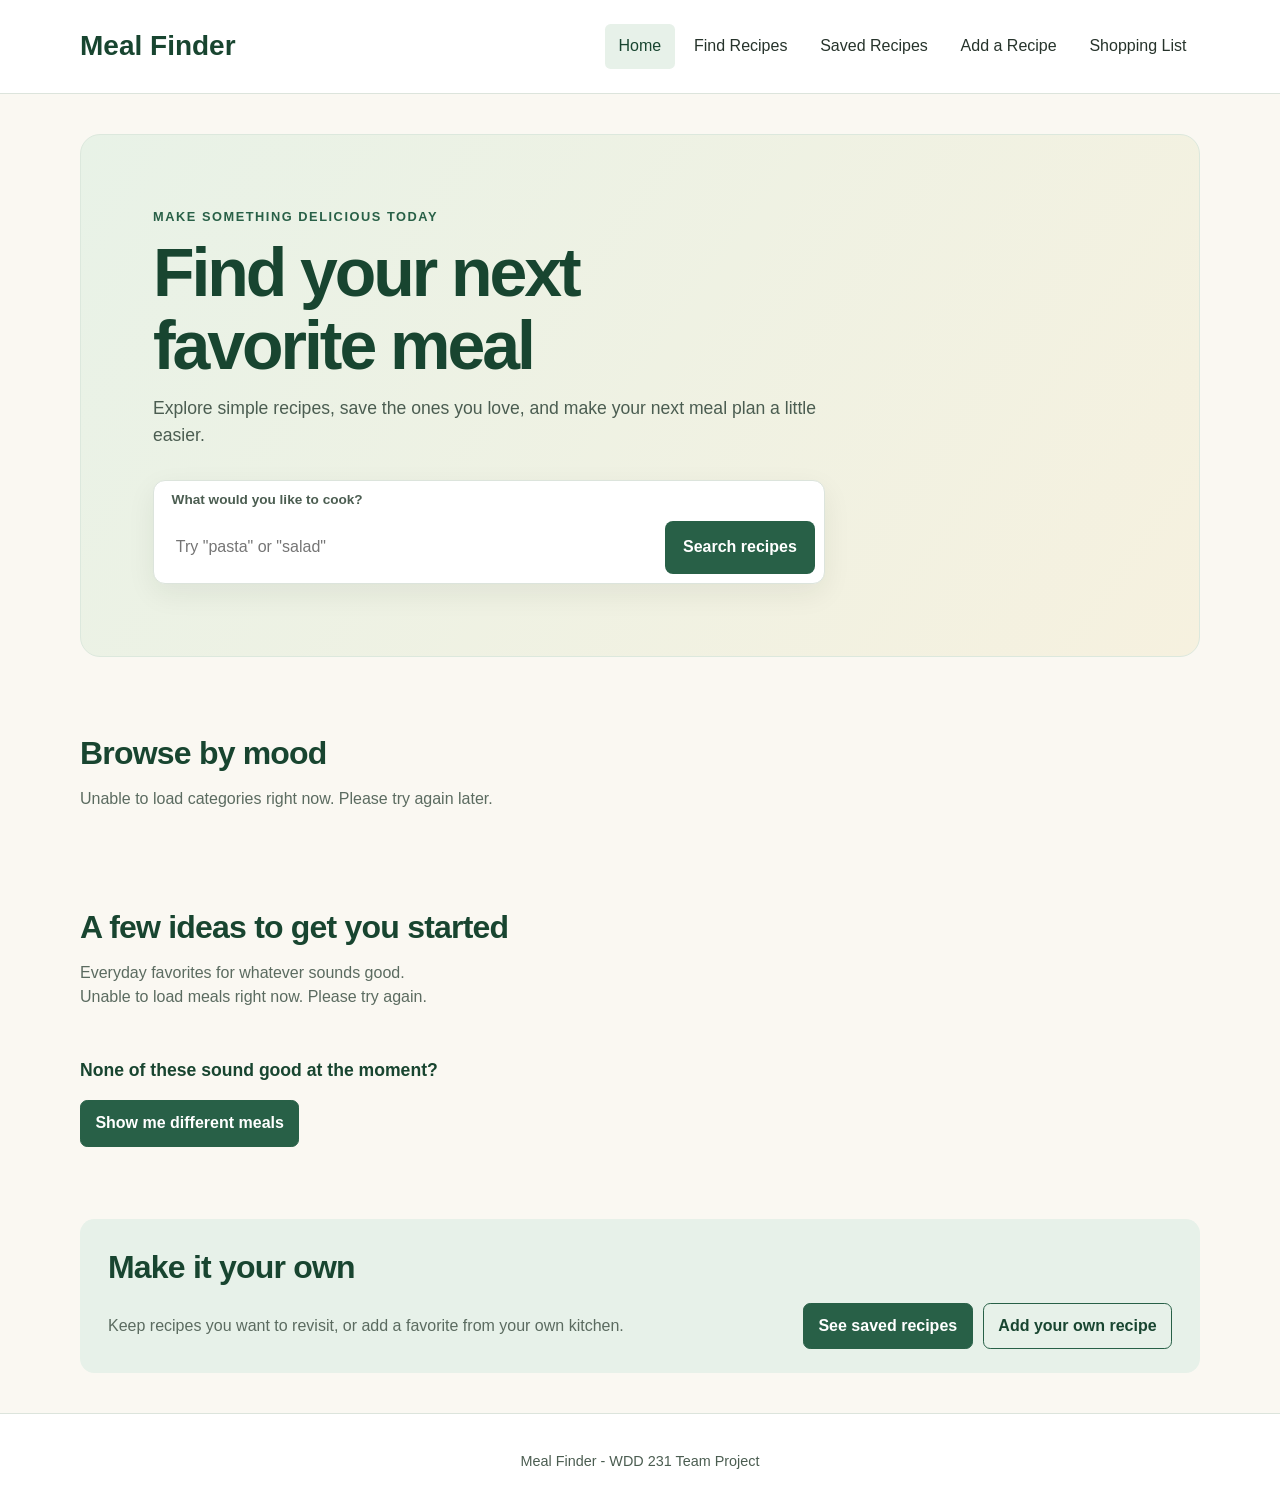
<file: index.html>
<!DOCTYPE html>
<html lang="en">
<head>
	<meta charset="UTF-8">
	<meta name="viewport" content="width=device-width, initial-scale=1.0">
	<meta name="description" content="Meal Finder helps you find, save, and organize recipes.">
	<title>Home | Meal Finder</title>
	<link rel="stylesheet" href="css/home.css">
	<link rel="stylesheet" href="css/navigation.css">
	<script type="module" src="js/main.js" defer></script>
	<script type="module" src="js/navigation.mjs"></script>
</head>
<body>
	<a class="skip-link" href="#main-content">Skip to main content</a>

    <header class="site-header"></header>

	<main id="main-content" class="site-main home">
		<div class="container home-content">
			<section class="hero">
				<p class="small-header">Make something delicious today</p>
				<h1 class="hero-title" id="welcome-heading">Find your next favorite meal</h1>
				<p class="hero-text">Explore simple recipes, save the ones you love, and make your next meal plan a little easier.</p>

				<form class="search-form" action="search.html" method="get">
					<label class="search-label" for="recipe-search">What would you like to cook?</label>
					<input
						class="search-input"
						type="search"
						id="recipe-search"
						name="q"
						placeholder='Try "pasta" or "salad"'
					>
					<button class="search-button" type="submit">Search recipes</button>
				</form>
			</section>

			<section class="categories">
				<h2 class="section-title" id="categories-heading">Browse by mood</h2>
				<p id="category-status" class="section-text" role="status" aria-live="polite">Loading categories...</p>
				<ul class="category-list" id="category-list"></ul>
			</section>

			<section class="featured">
				<h2 class="section-title" id="featured-heading">A few ideas to get you started</h2>
				<p class="section-text">Everyday favorites for whatever sounds good.</p>

				<p id="meal-status" class="section-text" role="status" aria-live="polite">Loading random meals...</p>
				<div class="recipe-list" id="random-meals"></div>
				<p class="section-text" id="random-text">None of these sound good at the moment?</p>
				<button class="button button-primary random-button" id="refresh-meals" type="button">Show me different meals</button>

			</section>

			<section class="own-recipes">
				<h2 class="section-title own-title" id="your-kitchen-heading">Make it your own</h2>
				<p class="section-text">Keep recipes you want to revisit, or add a favorite from your own kitchen.</p>
				<div class="own-links">
					<a class="button button-primary" href="saved.html">See saved recipes</a>
					<a class="button" href="add-recipe.html">Add your own recipe</a>
				</div>
			</section>
		</div>
	</main>

	<footer class="site-footer">
		<div class="container">
			<p>Meal Finder - WDD 231 Team Project</p>
		</div>
	</footer>
</body>
</html>
</file>
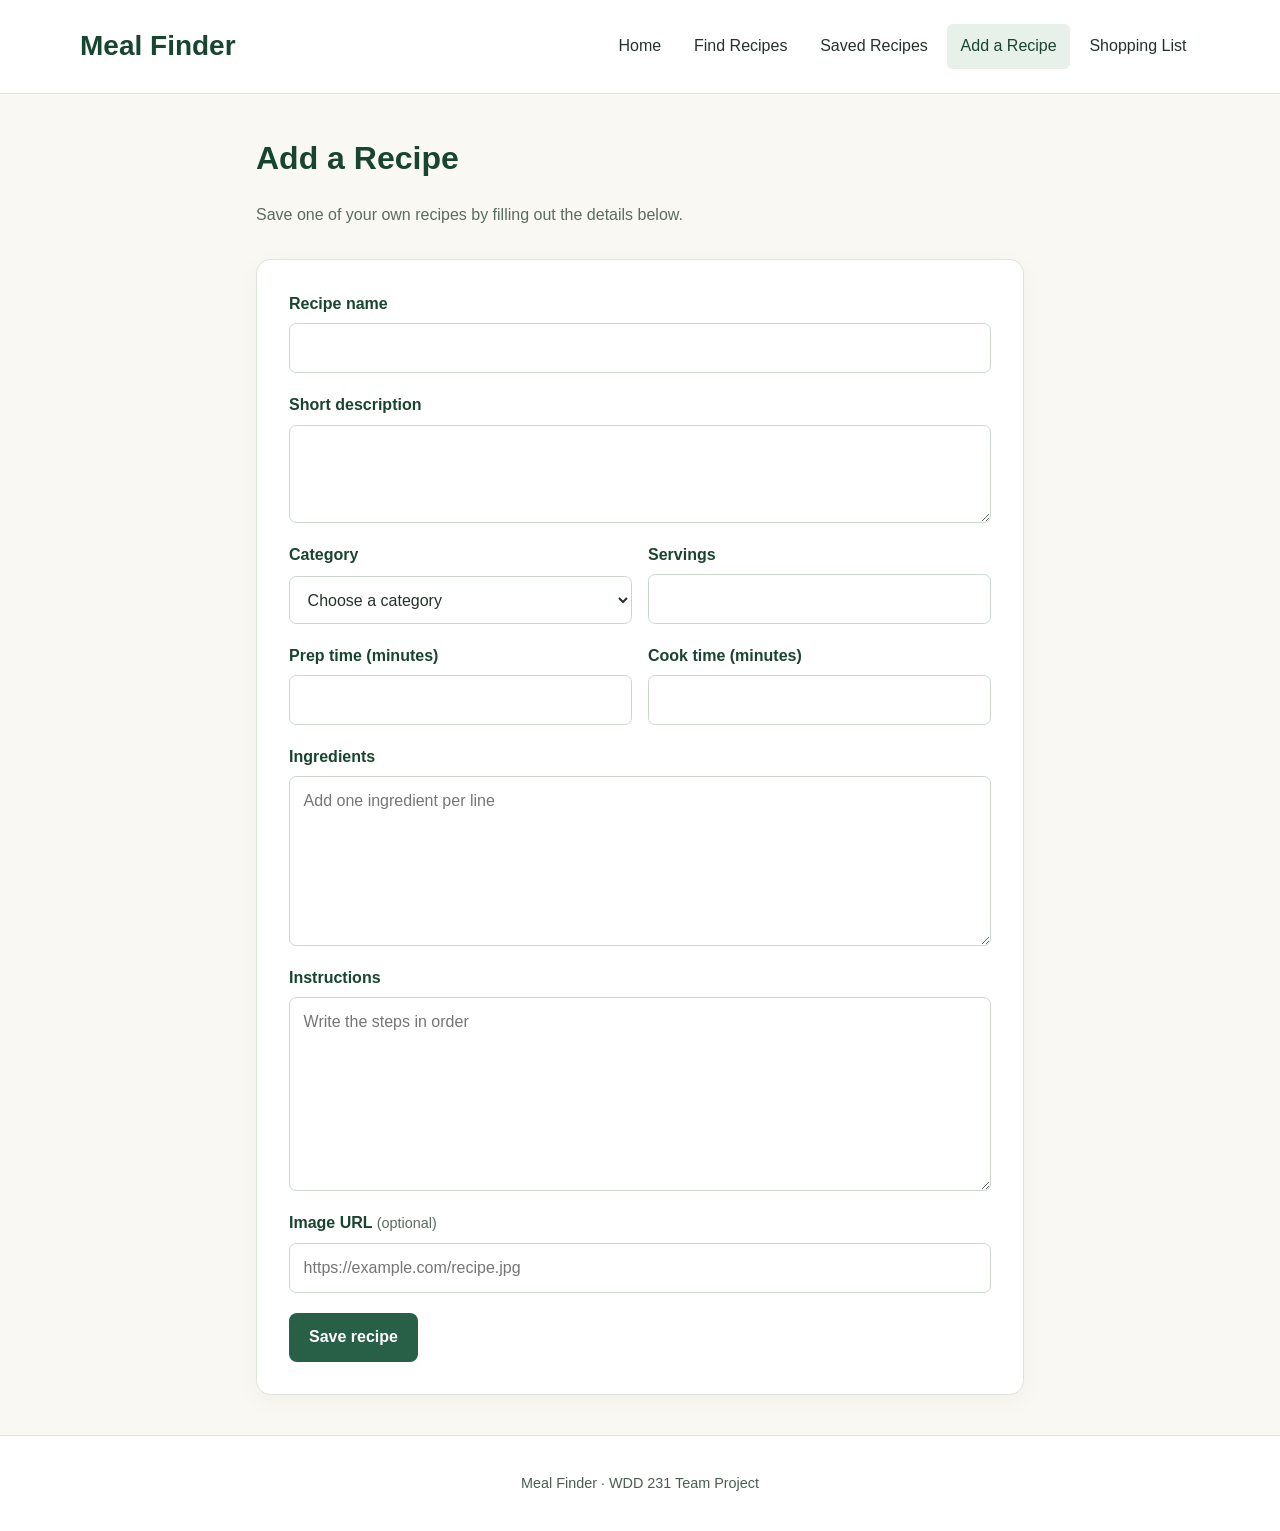
<file: add-recipe.html>
<!DOCTYPE html>
<html lang="en">
<head>
  <meta charset="UTF-8">
  <meta name="viewport" content="width=device-width, initial-scale=1.0">
  <meta name="description" content="Add your own recipes to Meal Finder.">
  <title>Add a Recipe | Meal Finder</title>
  <link rel="stylesheet" href="css/add-recipe.css">
  <link rel="stylesheet" href="css/navigation.css">
  <script type="module" src="js/navigation.mjs"></script>
</head>
<body>
  <a class="skip-link" href="#main-content">Skip to main content</a>

  <header class="site-header"></header>

  <main id="main-content" class="site-main add">
    <div class="container add-content">
      <div class="intro">
        <h1>Add a Recipe</h1>
        <p>Save one of your own recipes by filling out the details below.</p>
      </div>

      <form class="form" action="#" method="post">
        <div class="field">
          <label for="name">Recipe name</label>
          <input type="text" id="name" name="name" required>
        </div>

        <div class="field">
          <label for="description">Short description</label>
          <textarea id="description" name="description" rows="3" required></textarea>
        </div>

        <div class="row">
          <div class="field">
            <label for="category">Category</label>
            <select id="category" name="category" required>
              <option value="">Choose a category</option>
              <option value="breakfast">Breakfast</option>
              <option value="lunch">Lunch</option>
              <option value="dinner">Dinner</option>
              <option value="dessert">Dessert</option>
              <option value="snack">Snack</option>
            </select>
          </div>

          <div class="field">
            <label for="servings">Servings</label>
            <input type="number" id="servings" name="servings" min="1" required>
          </div>
        </div>

        <div class="row">
          <div class="field">
            <label for="prep-time">Prep time (minutes)</label>
            <input type="number" id="prep-time" name="prep-time" min="0" required>
          </div>

          <div class="field">
            <label for="cook-time">Cook time (minutes)</label>
            <input type="number" id="cook-time" name="cook-time" min="0" required>
          </div>
        </div>

        <div class="field">
          <label for="ingredients">Ingredients</label>
          <textarea
            id="ingredients"
            name="ingredients"
            rows="6"
            placeholder="Add one ingredient per line"
            required
          ></textarea>
        </div>

        <div class="field">
          <label for="instructions">Instructions</label>
          <textarea
            id="instructions"
            name="instructions"
            rows="7"
            placeholder="Write the steps in order"
            required
          ></textarea>
        </div>

        <div class="field">
          <label for="image">Image URL <span>(optional)</span></label>
          <input type="url" id="image" name="image" placeholder="https://example.com/recipe.jpg">
        </div>

        <button class="submit" type="submit">Save recipe</button>
      </form>
    </div>
  </main>

  <footer class="site-footer">
    <div class="container">
      <p>Meal Finder &middot; WDD 231 Team Project</p>
    </div>
  </footer>
</body>
</html>
</file>
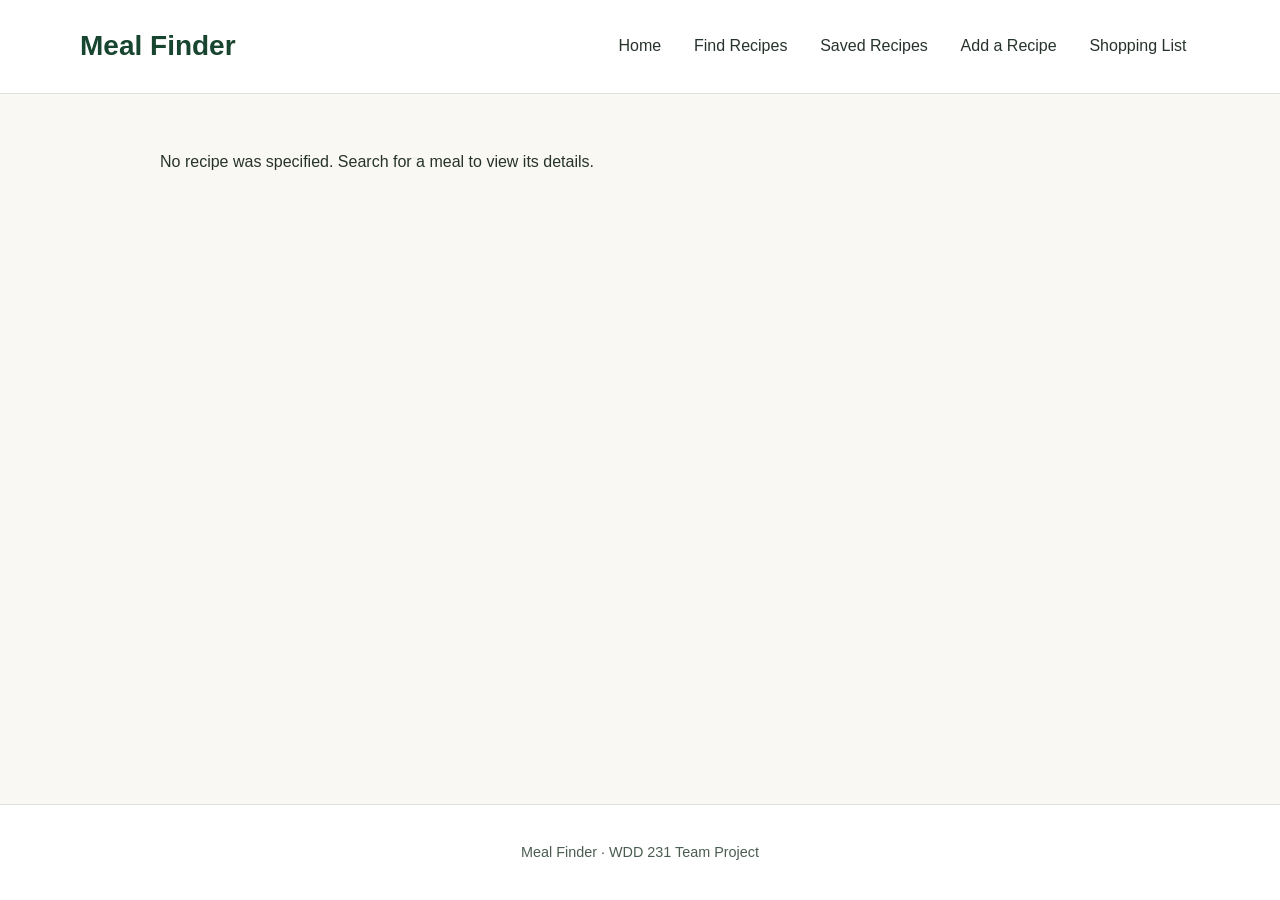
<file: recipe.html>
<!DOCTYPE html>
<html lang="en">
<head>
	<meta charset="UTF-8">
	<meta name="viewport" content="width=device-width, initial-scale=1.0">
	<meta name="description" content="View ingredients and instructions for a recipe on Meal Finder.">
	<title>Recipe Details | Meal Finder</title>
	<link rel="stylesheet" href="css/recipe.css">
	<link rel="stylesheet" href="css/navigation.css">
	<script type="module" src="js/recipe.mjs"></script>
	<script type="module" src="js/navigation.mjs"></script>
</head>
<body>
	<a class="skip-link" href="#main-content">Skip to main content</a>

    <header class="site-header"></header>

	<main id="main-content" class="site-main">
		<div class="container recipe-page">
			<p id="recipe-status" role="status" aria-live="polite">Loading recipe...</p>
			<article id="recipe-details" hidden>
				<header class="recipe-header">
					<div>
						<h1 id="recipe-title"></h1>
						<p id="recipe-meta" class="recipe-meta"></p>
						<button type="button" id="save-recipe-button" class="save-recipe-button">Save recipe</button>
						<p id="save-recipe-status" role="status" aria-live="polite"></p>
					</div>
					<img id="recipe-image" class="recipe-image" alt="" hidden>
				</header>

				<div class="recipe-content">
                <section aria-labelledby="ingredients-heading">
                    <h2 id="ingredients-heading">Ingredients</h2>
                    <ul id="recipe-ingredients" class="ingredient-list"></ul>

                    <button
                        type="button"
                        id="add-ingredients-button"
                        class="save-recipe-button"
                    >
                        Add Ingredients to Shopping List
                    </button>
                    <p id="add-ingredients-status" role="status" aria-live="polite"></p>
                </section>

					<section aria-labelledby="instructions-heading">
						<h2 id="instructions-heading">Instructions</h2>
						<div id="recipe-instructions" class="instructions"></div>
					</section>
				</div>
			</article>
		</div>
	</main>

	<footer class="site-footer">
		<div class="container">
			<p>Meal Finder &middot; WDD 231 Team Project</p>
		</div>
	</footer>
</body>
</html>
</file>
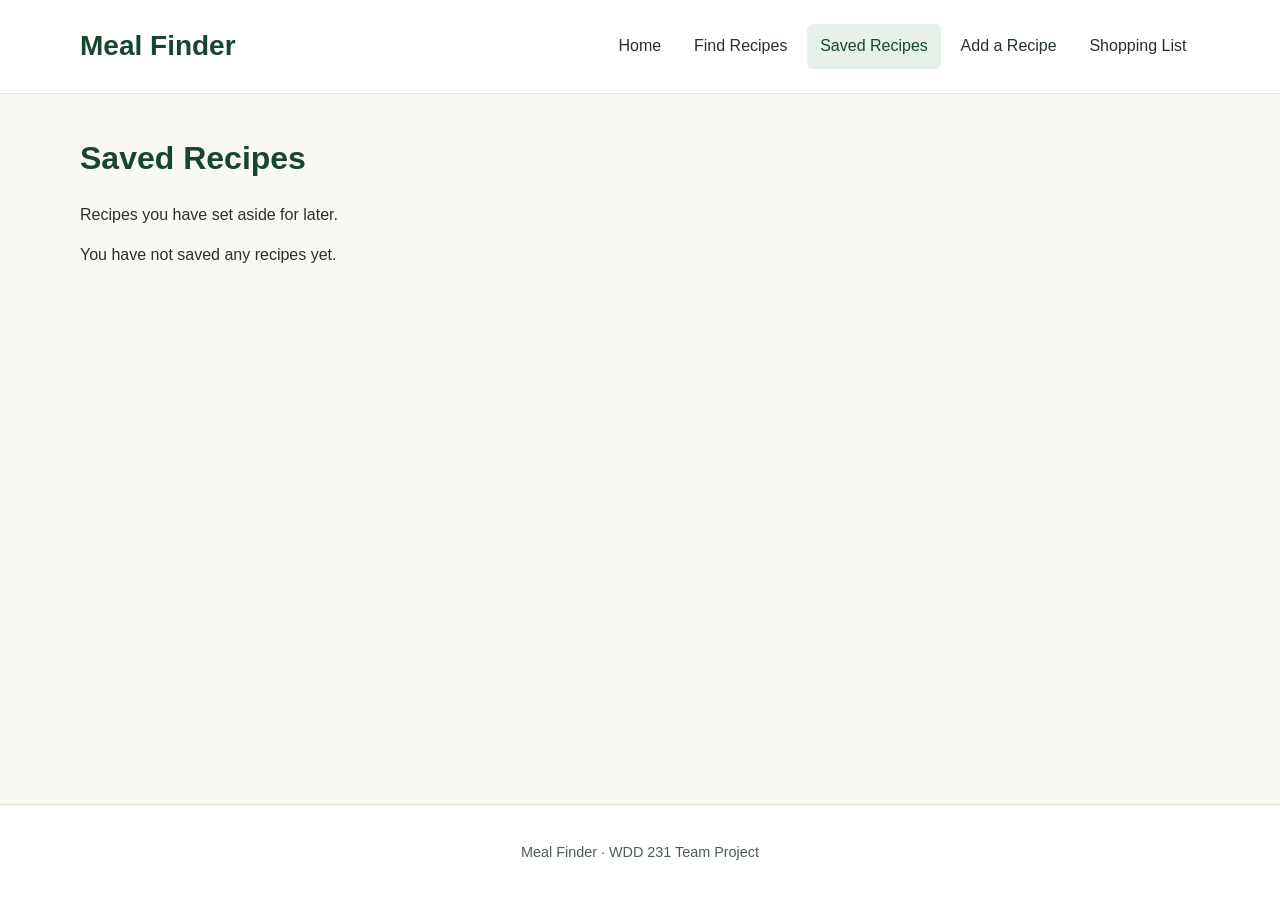
<file: saved.html>
<!DOCTYPE html>
<html lang="en">
<head>
	<meta charset="UTF-8">
	<meta name="viewport" content="width=device-width, initial-scale=1.0">
	<meta name="description" content="View your saved recipes on Meal Finder.">
	<title>Saved Recipes | Meal Finder</title>
	<link rel="stylesheet" href="css/saved.css">
	<link rel="stylesheet" href="css/navigation.css">
	<script type="module" src="js/saved.mjs"></script>
	<script type="module" src="js/navigation.mjs"></script>
</head>
<body>
	<a class="skip-link" href="#main-content">Skip to main content</a>

    <header class="site-header"></header>

	<main id="main-content" class="site-main">
		<div class="container">
			<h1>Saved Recipes</h1>
			<p>Recipes you have set aside for later.</p>
			<p id="saved-recipes-status" role="status" aria-live="polite">Loading saved recipes...</p>
			<div id="saved-recipes" class="saved-recipes-list"></div>
		</div>
	</main>

	<footer class="site-footer">
		<div class="container">
			<p>Meal Finder &middot; WDD 231 Team Project</p>
		</div>
	</footer>
</body>
</html>
</file>
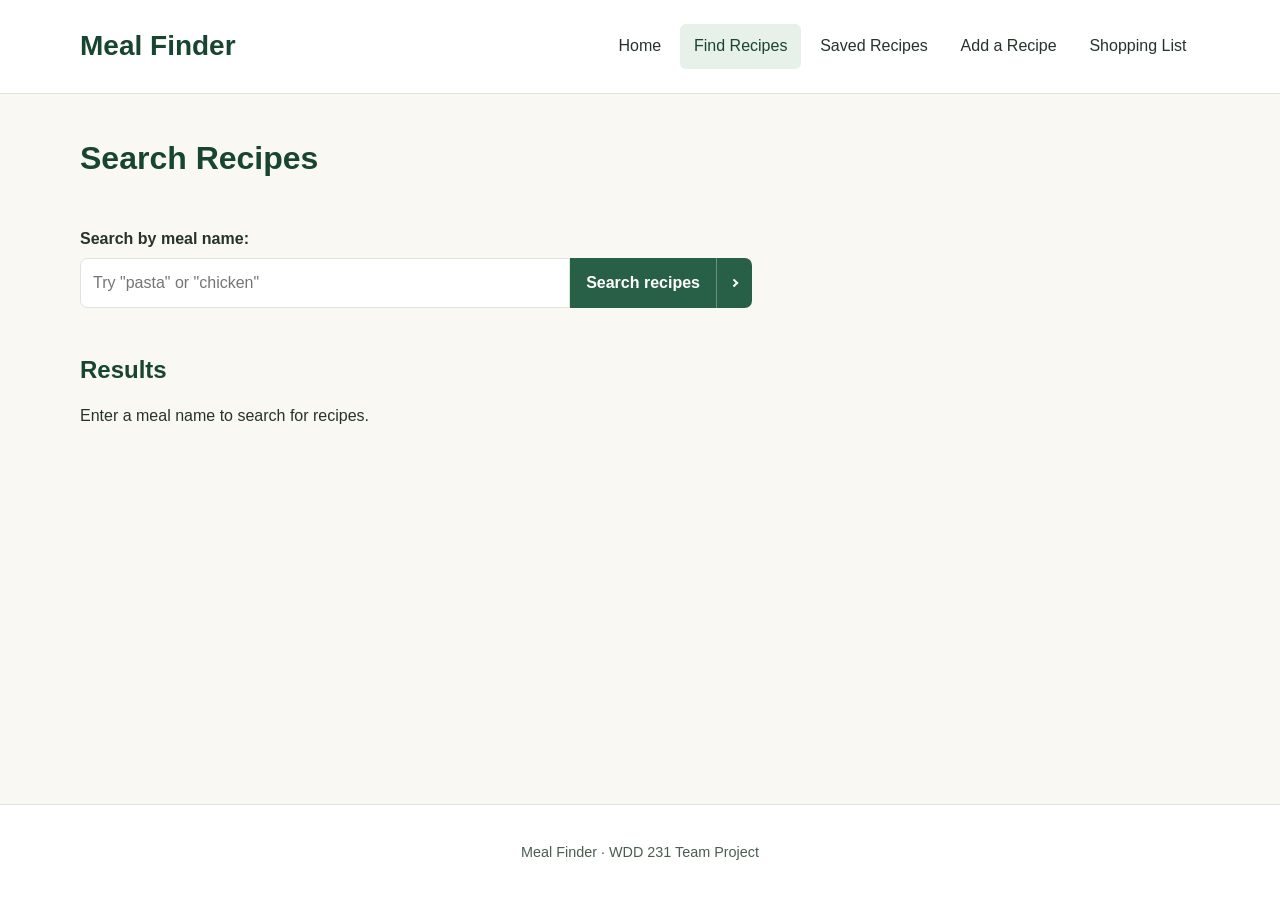
<file: search.html>
<!DOCTYPE html>
<html lang="en">
<head>
	<meta charset="UTF-8">
	<meta name="viewport" content="width=device-width, initial-scale=1.0">
	<meta name="description" content="Search TheMealDB for recipes by meal name.">
	<title>Search Recipes | Meal Finder</title>
	<link rel="stylesheet" href="css/search.css">
	<link rel="stylesheet" href="css/navigation.css">
	<script type="module" src="js/search.mjs"></script>
	<script type="module" src="js/navigation.mjs"></script>
</head>
<body>
	<a class="skip-link" href="#main-content">Skip to main content</a>

    <header class="site-header"></header>

	<main id="main-content" class="site-main">
		<div class="container search-page">
			<h1>Search Recipes</h1>
			<form class="search-form" action="search.html" method="get">
				<input type="hidden" name="type" id="search-type" value="name">
				<label for="recipe-search" id="search-input-label">What meal would you like to cook?</label>
				<div class="search-form__controls">
					<input
						type="search"
						id="recipe-search"
						name="q"
						placeholder='Try "pasta" or "chicken"'
						required
					>
					<div class="search-actions" id="search-actions">
						<div
							id="search-type-options"
							class="search-type-options"
							aria-hidden="true"
						>
							<button type="button" class="search-type-option" data-search-type="name">Meal name</button>
							<button type="button" class="search-type-option" data-search-type="ingredient">Ingredient</button>
							<button type="button" class="search-type-option" data-search-type="category">Category</button>
						</div>
						<button type="submit" class="search-submit">Search recipes</button>
						<button
							type="button"
							id="search-type-button"
							class="search-type-button"
							aria-label="Choose search type"
							aria-haspopup="true"
							aria-expanded="false"
							aria-controls="search-type-options"
						></button>
					</div>
				</div>
			</form>

			<section class="search-results" aria-labelledby="results-heading">
				<h2 id="results-heading">Results</h2>
				<p id="search-status" role="status" aria-live="polite"></p>
				<div id="search-results" class="meal-grid"></div>
			</section>
		</div>
	</main>

	<footer class="site-footer">
		<div class="container">
			<p>Meal Finder &middot; WDD 231 Team Project</p>
		</div>
	</footer>
</body>
</html>
</file>
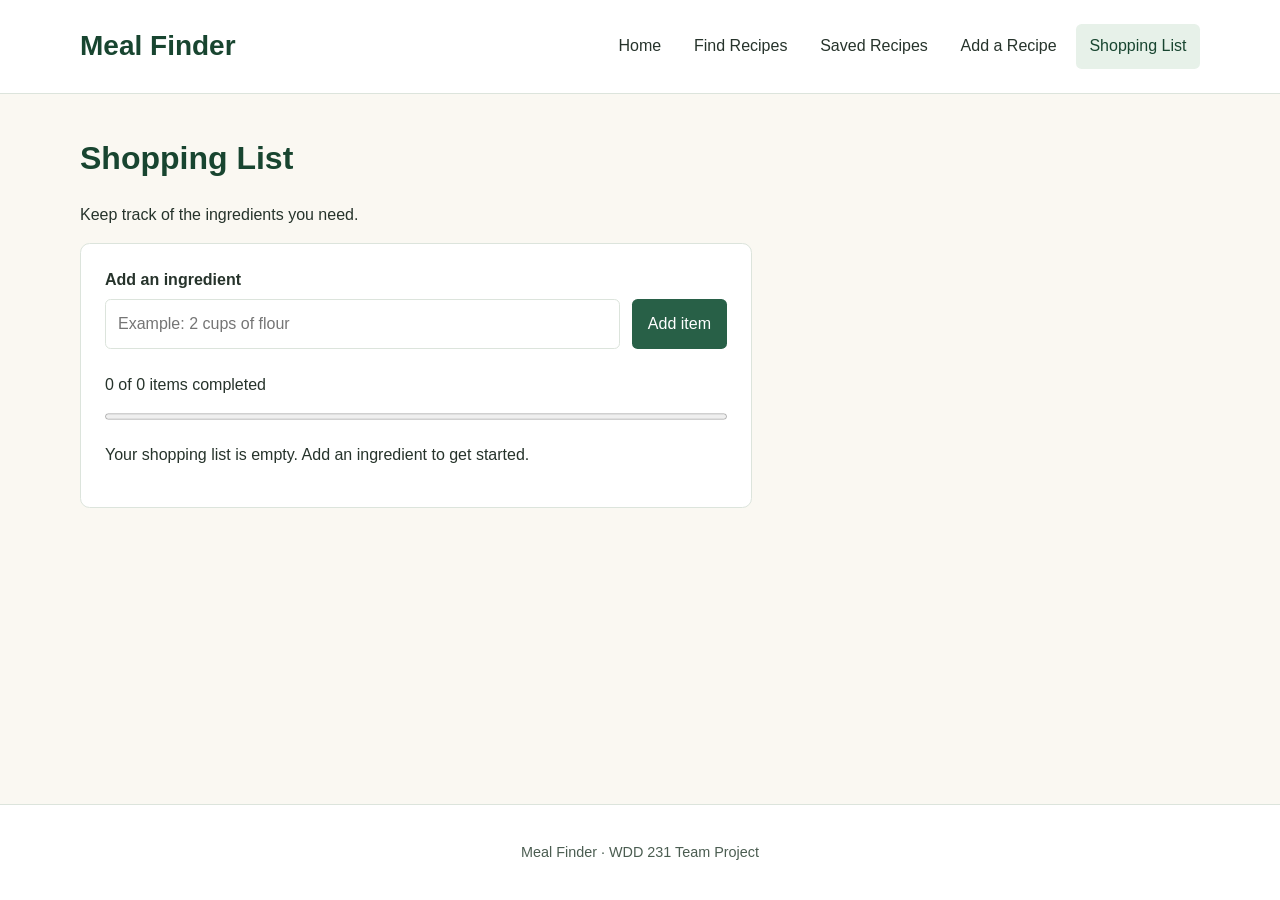
<file: shopping-list.html>
<!DOCTYPE html>
<html lang="en">
<head>
  <meta charset="UTF-8">
  <meta name="viewport" content="width=device-width, initial-scale=1.0">
  <meta name="description" content="Organize ingredients with your Meal Finder shopping list.">
  <title>Shopping List | Meal Finder</title>
  <link rel="stylesheet" href="css/layout.css">
  <link rel="stylesheet" href="css/shopping-list.css">
  <link rel="stylesheet" href="css/navigation.css">
  <script type="module" src="js/shopping-list.mjs"></script>
  <script type="module" src="js/navigation.mjs"></script>
</head>
<body>
  <a class="skip-link" href="#main-content">Skip to main content</a>

  <header class="site-header"></header>

  <main id="main-content" class="site-main">
    <div class="container">
      <h1>Shopping List</h1>
      <p>Keep track of the ingredients you need.</p>

      <section class="shopping-panel" aria-label="Your shopping list">
        <form id="shopping-form" class="shopping-form">
          <label for="ingredient-input">Add an ingredient</label>
          <div class="shopping-form__controls">
            <input id="ingredient-input" name="ingredient" type="text"
              placeholder="Example: 2 cups of flour" maxlength="120" required>
            <button type="submit">Add item</button>
          </div>
        </form>

        <p id="shopping-progress-text">0 of 0 items completed</p>
        <progress id="shopping-progress" value="0" max="100" aria-label="Shopping progress"></progress>
        <p id="shopping-empty">Your shopping list is empty. Add an ingredient to get started.</p>
        <ul id="shopping-items" class="shopping-items"></ul>
        <button id="clear-shopping-list" class="shopping-list__clear" type="button" hidden>
          Clear all items
        </button>
        <p id="shopping-message" role="status" aria-live="polite"></p>
      </section>
    </div>
  </main>

  <footer class="site-footer">
    <div class="container">
      <p>Meal Finder &middot; WDD 231 Team Project</p>
    </div>
  </footer>
</body>
</html>
</file>
<file: css/home.css>
@import "./layout.css";

.home-content {
	display: grid;
	gap: clamp(2.5rem, 6vw, 4.5rem);
}

.hero {
	padding: clamp(2rem, 6vw, 4.5rem);
	border: 1px solid #dce8dd;
	border-radius: 1.25rem;
	background: linear-gradient(125deg, #e8f2e7, #f6f1df);
}

.small-header {
	margin: 0 0 0.6rem;
	color: #286047;
	font-size: 0.8rem;
	font-weight: 700;
	letter-spacing: 0.12em;
	text-transform: uppercase;
}

.hero-title {
	max-width: 14ch;
	margin-bottom: 0.8rem;
	font-size: clamp(2.35rem, 6vw, 4.25rem);
	line-height: 1.08;
	letter-spacing: -0.045em;
}

.hero-text {
	max-width: 42rem;
	margin: 0;
	color: #4b5d51;
	font-size: 1.1rem;
}

.search-form {
	display: grid;
	grid-template-columns: minmax(0, 1fr) auto;
	max-width: 42rem;
	gap: 0.65rem;
	margin-top: 2rem;
	padding: 0.55rem;
	border: 1px solid #dce4dc;
	border-radius: 0.75rem;
	background: #ffffff;
	box-shadow: 0 0.6rem 1.8rem #182d1b12;
}

.search-label {
	grid-column: 1 / -1;
	padding-inline: 0.55rem;
	color: #4b5d51;
	font-size: 0.85rem;
	font-weight: 700;
}

.search-input {
	min-width: 0;
	padding: 0.85rem 0.75rem;
	border: 1px solid transparent;
	border-radius: 0.45rem;
	color: #26332b;
	font: inherit;
}

.search-input:focus-visible {
	border-color: #286047;
	outline: 3px solid #28604730;
}

.search-button {
	padding: 0.8rem 1.15rem;
	border: 0;
	border-radius: 0.5rem;
	color: white;
	background: #286047;
	font: inherit;
	font-weight: 700;
	cursor: pointer;
}

.search-button:hover {
	background: #184530;
}

.section-title {
	margin: 0 0 0.65rem;
	color: #184530;
	font-size: clamp(1.5rem, 3vw, 2rem);
	letter-spacing: -0.025em;
}

.category-list {
	display: flex;
	flex-wrap: wrap;
	gap: 0.65rem;
	margin: 1.25rem 0 0;
	padding: 0;
	list-style: none;
}

.category-link {
	display: inline-block;
	padding: 0.55rem 0.9rem;
	border: 1px solid #dce4dc;
	border-radius: 999px;
	color: #184530;
	background: #ffffff;
	font-weight: 700;
	text-decoration: none;
	transition: background-color 150ms ease, border-color 150ms ease, transform 150ms ease;
}

.category-link:hover {
	transform: translateY(-2px);
	border-color: #b9d0bd;
	background: #e7f1e9;
}

.section-text {
	margin: 0;
	color: #5b6b60;
}

#random-text {
	margin-top: 1.5rem;
	color: #184530;
	font-size: 1.1rem;
	font-weight: 700;
}

.recipe-list {
	display: grid;
	grid-template-columns: repeat(3, minmax(0, 1fr));
	gap: 1rem;
	margin-top: 1.5rem;
}

.recipe {
	display: flex;
	flex-direction: column;
	min-height: 14rem;
	padding: 1.4rem;
	border: 1px solid #dce4dc;
	border-radius: 0.9rem;
	background: #ffffff;
	box-shadow: 0 0.4rem 1.4rem #182d1b0a;
	scroll-margin-top: 1rem;
	transition: transform 150ms ease, box-shadow 150ms ease;
}

.recipe-image {
	width: 100%;
	margin-bottom: 1rem;
	border-radius: 0.55rem;
	aspect-ratio: 4 / 3;
	object-fit: cover;
}

.recipe:hover {
	transform: translateY(-3px);
	box-shadow: 0 0.8rem 1.8rem #182d1b14;
}

.recipe-type {
	margin: 0 0 0.8rem;
	color: #286047;
	font-size: 0.78rem;
	font-weight: 700;
	letter-spacing: 0.06em;
	text-transform: uppercase;
}

.recipe-title {
	margin: 0 0 0.55rem;
	color: #184530;
	font-size: 1.25rem;
}

.recipe-text {
	margin: 0 0 1.1rem;
	color: #5b6b60;
}

.recipe-link {
	align-self: flex-start;
	margin-top: auto;
	color: #184530;
	font-weight: 700;
	text-decoration-thickness: 1px;
	text-underline-offset: 0.2em;
}

.own-recipes {
	display: flex;
	flex-wrap: wrap;
	align-items: center;
	justify-content: space-between;
	gap: 0.75rem 2rem;
	padding: 1.5rem 1.75rem;
	border-radius: 0.9rem;
	background: #e7f1e9;
}

.own-title {
	width: 100%;
	margin: 0;
}

.own-links {
	display: flex;
	flex-wrap: wrap;
	gap: 0.65rem;
}

.button {
	display: inline-block;
	padding: 0.65rem 0.9rem;
	border: 1px solid #286047;
	border-radius: 0.45rem;
	color: #184530;
	font-weight: 700;
	text-decoration: none;
}

.button-primary {
	color: white;
	background: #286047;
}

.random-button {
	margin-top: 1rem;
	font-family: inherit;
	font-size: inherit;
	font-weight: 700;
	line-height: inherit;
	cursor: pointer;
}

.random-button:disabled {
	opacity: 0.65;
	cursor: wait;
}

.button:hover {
	background: #d5e8d8;
}

.button-primary:hover {
	background: #184530;
}

.home a:focus-visible,
.home button:focus-visible {
	outline: 3px solid #b16c22;
	outline-offset: 3px;
}

@media (max-width: 700px) {
	.recipe-list {
		grid-template-columns: repeat(2, minmax(0, 1fr));
	}
}

@media (max-width: 520px) {
	.hero {
		padding: 1.5rem;
	}

	.search-form,
	.recipe-list {
		grid-template-columns: minmax(0, 1fr);
	}

	.own-recipes {
		align-items: flex-start;
	}
}

@media (prefers-reduced-motion: reduce) {
	.category-link,
	.recipe,
	.button {
		scroll-behavior: auto;
		transition-duration: 0.01ms !important;
	}
}
</file>
<file: css/navigation.css>
/* Desktop navigation */

.site-header__inner {
  flex-direction: row;
  flex-wrap: wrap;
}

.primary-nav {
  display: flex;
  align-items: center;
  flex-direction: row;
  flex-wrap: nowrap;
  gap: 0.35rem;
}

/* Mobile menu button */

.menu-toggle {
  display: none;
  align-items: center;
  gap: 0.5rem;
  padding: 0.6rem 0.85rem;
  border: 1px solid var(--border);
  border-radius: 0.35rem;
  background: var(--surface);
  color: var(--green-dark);
  font: inherit;
  cursor: pointer;
}

.menu-toggle:hover {
  background: #e7f1e9;
}

.menu-toggle:focus-visible {
  outline: 3px solid #b16c22;
  outline-offset: 3px;
}

/* Mobile navigation */

@media (max-width: 900px) {
  .site-header__inner {
    flex-direction: row;
    align-items: center;
    justify-content: space-between;
    gap: 0.75rem;
  }

  .site-brand {
    text-align: left;
  }

  .menu-toggle {
    display: inline-flex;
  }

  .primary-nav {
    display: flex;
    width: 100%;
    flex: 0 0 100%;
    flex-direction: column;
    align-items: stretch;
    gap: 0.2rem;
    max-height: 0;
    margin-top: -0.75rem;
    padding-top: 0;
    overflow: hidden;
    border-top: 1px solid transparent;
    opacity: 0;
    visibility: hidden;
    transition:
      max-height 250ms ease,
      margin-top 250ms ease,
      padding-top 250ms ease,
      border-color 250ms ease,
      opacity 200ms ease,
      visibility 0s linear 250ms;
  }

  .primary-nav.is-open {
    max-height: 20rem;
    margin-top: 0;
    padding-top: 0.75rem;
    border-top-color: var(--border);
    opacity: 1;
    visibility: visible;
    transition:
      max-height 250ms ease,
      margin-top 250ms ease,
      padding-top 250ms ease,
      border-color 250ms ease,
      opacity 200ms ease,
      visibility 0s;
  }

  .primary-nav .nav-link {
    text-align: left;
  }
}
</file>
<file: css/add-recipe.css>
@import "./layout.css";

.add-content {
  max-width: 48rem;
}

.intro {
  margin-bottom: 2rem;
}

.intro p {
  margin: 0;
  color: #5b6b60;
}

.form {
  display: grid;
  gap: 1.25rem;
  padding: clamp(1.25rem, 4vw, 2rem);
  border: 1px solid #dce4dc;
  border-radius: 0.9rem;
  background: #ffffff;
  box-shadow: 0 0.4rem 1.4rem #182d1b0a;
}

.row {
  display: grid;
  grid-template-columns: repeat(2, minmax(0, 1fr));
  gap: 1rem;
}

.field {
  display: grid;
  gap: 0.45rem;
}

.field label {
  color: #184530;
  font-weight: 700;
}

.field label span {
  color: #5b6b60;
  font-size: 0.9rem;
  font-weight: 400;
}

.field input,
.field select,
.field textarea {
  width: 100%;
  min-width: 0;
  padding: 0.75rem 0.85rem;
  border: 1px solid #cbd7cd;
  border-radius: 0.45rem;
  color: #26332b;
  background: white;
  font: inherit;
}

.field textarea {
  resize: vertical;
}

.field input:focus-visible,
.field select:focus-visible,
.field textarea:focus-visible {
  border-color: #286047;
  outline: 3px solid #28604730;
}

.submit {
  justify-self: start;
  padding: 0.8rem 1.25rem;
  border: 0;
  border-radius: 0.5rem;
  color: white;
  background: #286047;
  font: inherit;
  font-weight: 700;
  cursor: pointer;
}

.submit:hover {
  background: #184530;
}

.submit:focus-visible {
  outline: 3px solid #b16c22;
  outline-offset: 3px;
}

@media (max-width: 520px) {
  .row {
    grid-template-columns: 1fr;
  }
}
</file>
<file: css/recipe.css>
@import "./layout.css";

.recipe-page {
	max-width: 60rem;
}

.recipe-header {
	display: grid;
	grid-template-columns: minmax(0, 1fr) minmax(14rem, 0.8fr);
	gap: 2rem;
	align-items: start;
}

.recipe-header h1 {
	margin-bottom: 0.5rem;
}

.recipe-meta {
	margin: 0 0 1rem;
	color: #4b5d51;
}

.recipe-image {
	width: 100%;
	border-radius: 0.8rem;
}

.save-recipe-button {
	padding: 0.65rem 0.9rem;
	border: 1px solid var(--green);
	border-radius: 0.45rem;
	color: white;
	background: var(--green);
	font: inherit;
	font-weight: 700;
	cursor: pointer;
}

.save-recipe-button:hover {
	background: var(--green-dark);
}

.save-recipe-button--remove {
	border-color: #d6a29c;
	color: #842d25;
	background: #fff7f5;
}

.save-recipe-button--remove:hover {
	border-color: #b96d64;
	background: #fce7e3;
}

.recipe-content {
	display: grid;
	grid-template-columns: minmax(14rem, 0.8fr) minmax(0, 1.5fr);
	gap: 2rem;
	margin-top: 2rem;
}

.recipe-content h2 {
	color: var(--green-dark);
}

.ingredient-list {
	display: grid;
	gap: 0.6rem;
	padding-left: 1.25rem;
}

.instructions p {
	margin: 0 0 1rem;
}

a:focus-visible,
button:focus-visible {
	outline: 3px solid #b16c22;
	outline-offset: 3px;
}

@media (max-width: 650px) {
	.recipe-header,
	.recipe-content {
		grid-template-columns: minmax(0, 1fr);
		gap: 1rem;
	}

	.recipe-image {
		max-width: 32rem;
	}
}
</file>
<file: css/saved.css>
@import "./layout.css";

.saved-recipes-list {
	display: grid;
	grid-template-columns: repeat(auto-fill, minmax(min(100%, 18rem), 1fr));
	gap: 1rem;
	margin-top: 1.5rem;
}

.saved-recipe-card {
	position: relative;
	overflow: hidden;
	border: 1px solid var(--border);
	border-radius: 0.8rem;
	background: var(--surface);
	box-shadow: 0 0.4rem 1.4rem #182d1b0a;
}

.saved-recipe-card__image {
	display: block;
	width: 100%;
	aspect-ratio: 4 / 3;
	object-fit: cover;
}

.saved-recipe-card__content {
	padding: 1rem;
}

.saved-recipe-card__title {
	margin: 0;
	color: var(--green-dark);
	font-size: 1.2rem;
}

.saved-recipe-card__title a {
	color: inherit;
	text-decoration: none;
}

.saved-recipe-card__title a::after {
	position: absolute;
	inset: 0;
	content: "";
}

.saved-recipe-card__remove {
	position: relative;
	z-index: 1;
	margin-top: 0.85rem;
	padding: 0.45rem 0.75rem;
	border: 1px solid #d6a29c;
	border-radius: 0.4rem;
	color: #842d25;
	background: #fff7f5;
	font: inherit;
	font-size: 0.9rem;
	font-weight: 700;
	cursor: pointer;
}

.saved-recipe-card__remove:hover {
	border-color: #b96d64;
	background: #fce7e3;
}

a:focus-visible,
button:focus-visible {
	outline: 3px solid #b16c22;
	outline-offset: 3px;
}
</file>
<file: css/search.css>
@import "./layout.css";

.search-page {
	display: grid;
	gap: 1.5rem;
}

.search-form {
	max-width: 42rem;
}

.search-form label {
	display: block;
	margin-bottom: 0.45rem;
	font-weight: 700;
}

#recipe-search {
  z-index: 2;
}

.search-actions {
	position: relative;
	display: flex;
	flex: 0 0 auto;
  z-index: 1;
}

.search-type-options {
	position: absolute;
	top: 0;
	left: 100%;
	z-index: -1;
	display: flex;
	gap: 0.3rem;
	height: 100%;
	padding: 0.25rem;
	border: 1px solid var(--green-dark);
	border-radius: 0 0.45rem 0.45rem 0;
	background: var(--surface);
	opacity: 0;
	pointer-events: none;
	transform: translateX(-100%);
	visibility: hidden;
	transition: transform 0.2s, opacity 0.2s, visibility 0s linear 0.2s;
}

.search-actions.is-open .search-type-options {
	opacity: 1;
	pointer-events: auto;
	transform: translateX(0);
	visibility: visible;
  transition: transform 0.2s, opacity 0.2s, visibility 0s linear 0s;
}

.search-actions.is-overflowing .search-type-options {
	top: calc(100% + 0.35rem);
	left: var(--search-options-left);
	z-index: 1;
	width: max-content;
	max-width: calc(100vw - 2rem);
	height: auto;
	flex-wrap: wrap;
	border-radius: 0.45rem;
	transform: translateY(-0.5rem);
}

.search-actions.is-overflowing.is-open .search-type-options {
	transform: translateY(0);
}

.search-type-option {
	flex: 0 0 auto;
	padding: 0.4rem 0.6rem;
	border: 0;
	border-radius: 0.25rem;
	color: var(--text);
	background: transparent;
	font: inherit;
	white-space: nowrap;
	cursor: pointer;
}

.search-type-option:hover,
.search-type-option[aria-pressed="true"] {
	color: var(--green-dark);
	background: #e7f1e9;
}

.search-form__controls {
	display: flex;
	gap: 0;
	overflow: visible;
}

.search-form input[type="search"] {
	flex: 1;
	min-width: 0;
	padding: 0.75rem;
	border: 1px solid var(--border);
	border-radius: 0.45rem 0 0 0.45rem;
	font: inherit;
}

.search-form input:focus-visible,
.search-actions button:focus-visible {
	outline: 3px solid #28604750;
	outline-offset: 2px;
}

.search-submit,
.search-type-button {
	position: relative;
	z-index: 1;
	color: white;
	background: var(--green);
	cursor: pointer;
}

.search-submit {
	padding: 0.75rem 1rem;
	border: 0;
	border-radius: 0;
	font: inherit;
	font-weight: 700;
}

.search-type-button {
	display: grid;
	place-items: center;
	align-self: stretch;
	width: 2.25rem;
	padding: 0;
	border: 0;
	border-left: 1px solid #ffffff50;
	border-radius: 0 0.45rem 0.45rem 0;
}

.search-type-button::after {
	content: "";
	width: 0.4rem;
	height: 0.4rem;
	border-top: 2px solid currentColor;
	border-right: 2px solid currentColor;
	transform: rotate(45deg);
	transition: transform 220ms ease;
}

.search-actions.is-open .search-type-button::after {
	transform: rotate(225deg);
}

.search-submit:hover,
.search-type-button:hover {
	background: var(--green-dark);
}

.search-results h2 {
	margin-bottom: 0.5rem;
	color: var(--green-dark);
}

#search-status {
	min-height: 1.5em;
}

.meal-grid {
	display: grid;
	grid-template-columns: repeat(auto-fill, minmax(min(100%, 16rem), 1fr));
	gap: 1rem;
}

.meal-card {
	position: relative;
	overflow: hidden;
	border: 1px solid var(--border);
	border-radius: 0.8rem;
	background: var(--surface);
	box-shadow: 0 0.4rem 1.4rem #182d1b0a;
	cursor: pointer;
	transition: box-shadow 0.2s ease, scale 0.2s ease;
	scale: 1;
}

.meal-card:hover {
	scale: 1.03;
	box-shadow: 0 0.6rem 1.8rem #182d1b14;
	transition: box-shadow 0.2s ease, scale 0.2s ease;
}

.meal-card__image {
	display: block;
	width: 100%;
	aspect-ratio: 4 / 3;
	object-fit: cover;
}

.meal-card__content {
	padding: 1rem;
}

.meal-card__title {
	margin: 0;
	color: var(--green-dark);
	font-size: 1.2rem;
}

.meal-card__title a {
	color: inherit;
	text-decoration: none;
}

.meal-card__title a::after {
	position: absolute;
	inset: 0;
	content: "";
}

.meal-card__details {
	margin: 0.4rem 0 0;
	color: #4b5d51;
}

@media (max-width: 575px) {
	.search-form__controls {
		flex-direction: column;
		gap: 0.65rem;
	}

	.search-form input[type="search"] {
		border-radius: 0.45rem;
	}

	.search-submit {
		border-radius: 0.45rem 0 0 0.45rem;
	}

	.search-actions {
		align-self: flex-start;
	}

	.meal-grid {
		grid-template-columns: repeat(auto-fill, minmax(min(100%, 11rem), 1fr));
	}
}

@media (prefers-reduced-motion: reduce) {
	.search-type-options,
	.search-type-button::after {
		transition: none;
	}
}
</file>
<file: css/layout.css>
:root {
  --green: #286047;
  --green-dark: #184530;
  --background: #faf8f2;
  --surface: #ffffff;
  --text: #26332b;
  --border: #dce4dc;
}

*,
*::before,
*::after {
  box-sizing: border-box;
}

body {
  margin: 0;
  min-height: 100vh;
  display: flex;
  flex-direction: column;
  font-family: Arial, Helvetica, sans-serif;
  line-height: 1.5;
  color: var(--text);
  background: var(--background);
}

.container {
  width: min(100% - 2rem, 70rem);
  margin-inline: auto;
}

.skip-link {
  position: absolute;
  top: -5rem;
  left: 1rem;
  z-index: 20;
  padding: 0.6rem 1rem;
  color: white;
  background: var(--green-dark);
}

.skip-link:focus {
  top: 0.5rem;
}

.site-header {
  background: var(--surface);
  border-bottom: 1px solid var(--border);
}

.site-header__inner {
  display: flex;
  justify-content: space-between;
  align-items: center;
  gap: 2rem;
  padding-block: 1.5rem;
}

.site-brand {
  color: var(--green-dark);
  text-decoration: none;
  font-size: 1.75rem;
  font-weight: 700;
  white-space: nowrap;
}

.primary-nav {
  display: flex;
  align-items: center;
  gap: 1.5rem;
}

.nav-link {
  display: block;
  padding: 0.65rem 0.85rem;
  border-radius: 0.35rem;
  color: var(--text);
  font: inherit;
  font-size: 1rem;
  text-decoration: none;
}

.nav-link:hover,
.nav-link[aria-current="page"],
.nav-dropdown[open] > summary {
  color: var(--green-dark);
  background: #e7f1e9;
}

.nav-dropdown {
  position: relative;
}

.nav-dropdown > summary {
  cursor: pointer;
  list-style: none;
}

.nav-dropdown > summary::-webkit-details-marker {
  display: none;
}

.nav-dropdown > summary::after {
  content: "▾";
  display: inline-block;
  margin-left: 0.5rem;
  text-decoration: none;
}

.dropdown-menu {
  position: absolute;
  right: 0;
  z-index: 10;
  min-width: 12rem;
  padding: 0.35rem;
  background: var(--surface);
  border: 1px solid var(--border);
  border-radius: 0.4rem;
  box-shadow: 0 0.5rem 1.25rem #182d1b20;
}

.dropdown-menu a {
  display: block;
  padding: 0.6rem 0.75rem;
  border-radius: 0.3rem;
  color: var(--text);
  text-decoration: none;
}

.dropdown-menu a:hover,
.dropdown-menu a[aria-current="page"] {
  color: var(--green-dark);
  background: #e7f1e9;
}

a:focus-visible,
summary:focus-visible {
  outline: 3px solid #b16c22;
  outline-offset: 3px;
}

.site-main {
  flex: 1;
  padding-block: 2.5rem;
}

.site-main h1 {
  margin-top: 0;
  color: var(--green-dark);
}

.site-footer {
  padding-block: 1.4rem;
  border-top: 1px solid var(--border);
  text-align: center;
  font-size: 0.9rem;
  color: #4b5d51;
  background: var(--surface);
}

@media (max-width: 650px) {
  .site-header__inner {
    flex-direction: column;
    align-items: stretch;
  }

  .site-brand {
    text-align: center;
  }

  .primary-nav {
    flex-direction: column;
    align-items: stretch;
    gap: 0.4rem;
  }

  .nav-link,
  .nav-dropdown > summary {
    text-align: center;
  }

  .dropdown-menu {
    position: static;
    min-width: 0;
    box-shadow: none;
  }
}
</file>
<file: css/shopping-list.css>
.shopping-panel {
  max-width: 42rem;
  padding: 1.5rem;
  background: var(--surface);
  border: 1px solid var(--border);
  border-radius: 0.6rem;
}

.shopping-form label {
  display: block;
  margin-bottom: 0.4rem;
  font-weight: 700;
}

.shopping-form__controls {
  display: flex;
  gap: 0.75rem;
}

.shopping-form input {
  flex: 1;
  min-width: 0;
  padding: 0.75rem;
  border: 1px solid var(--border);
  border-radius: 0.35rem;
  font: inherit;
}

.shopping-form button {
  padding: 0.75rem 1rem;
  border: 0;
  border-radius: 0.35rem;
  color: white;
  background: var(--green);
  cursor: pointer;
  font: inherit;
}

.shopping-form button:hover {
  background: var(--green-dark);
}

.shopping-panel :focus-visible {
  outline: 3px solid var(--green-dark);
  outline-offset: 3px;
}

#shopping-progress-text {
  margin: 1.5rem 0 0.4rem;
}

#shopping-progress {
  width: 100%;
  height: 0.8rem;
  accent-color: var(--green);
}

.shopping-items {
  margin: 1rem 0 0;
  padding: 0;
  list-style: none;
}

.shopping-item {
  display: flex;
  align-items: center;
  justify-content: space-between;
  gap: 1rem;
  padding: 0.85rem 0;
  border-bottom: 1px solid var(--border);
}

.shopping-item label {
  display: flex;
  align-items: center;
  flex: 1;
  gap: 0.75rem;
  min-width: 0;
  overflow-wrap: anywhere;
  cursor: pointer;
}

.shopping-item input[type="checkbox"] {
  width: 1.15rem;
  height: 1.15rem;
  flex: none;
  accent-color: var(--green);
}

.shopping-item__completed {
  text-decoration: line-through;
  opacity: 0.65;
}

.shopping-item__remove {
  padding: 0.4rem 0.65rem;
  border: 1px solid var(--border);
  border-radius: 0.35rem;
  background: var(--surface);
  color: var(--text);
  cursor: pointer;
}

.shopping-item__remove:hover {
  text-decoration: underline;
}

.shopping-list__clear {
  margin-top: 1rem;
  padding: 0.65rem 0.9rem;
  border: 1px solid #d6a29c;
  border-radius: 0.45rem;
  color: #842d25;
  background: #fff7f5;
  cursor: pointer;
  font: inherit;
  font-weight: 700;
}

.shopping-list__clear:hover {
  border-color: #b96d64;
  background: #fce7e3;
}

#shopping-message:not(:empty) {
  margin-top: 1rem;
}

@media (max-width: 500px) {
  .shopping-panel {
    padding: 1rem;
  }

  .shopping-form__controls {
    flex-direction: column;
  }
}
</file>
